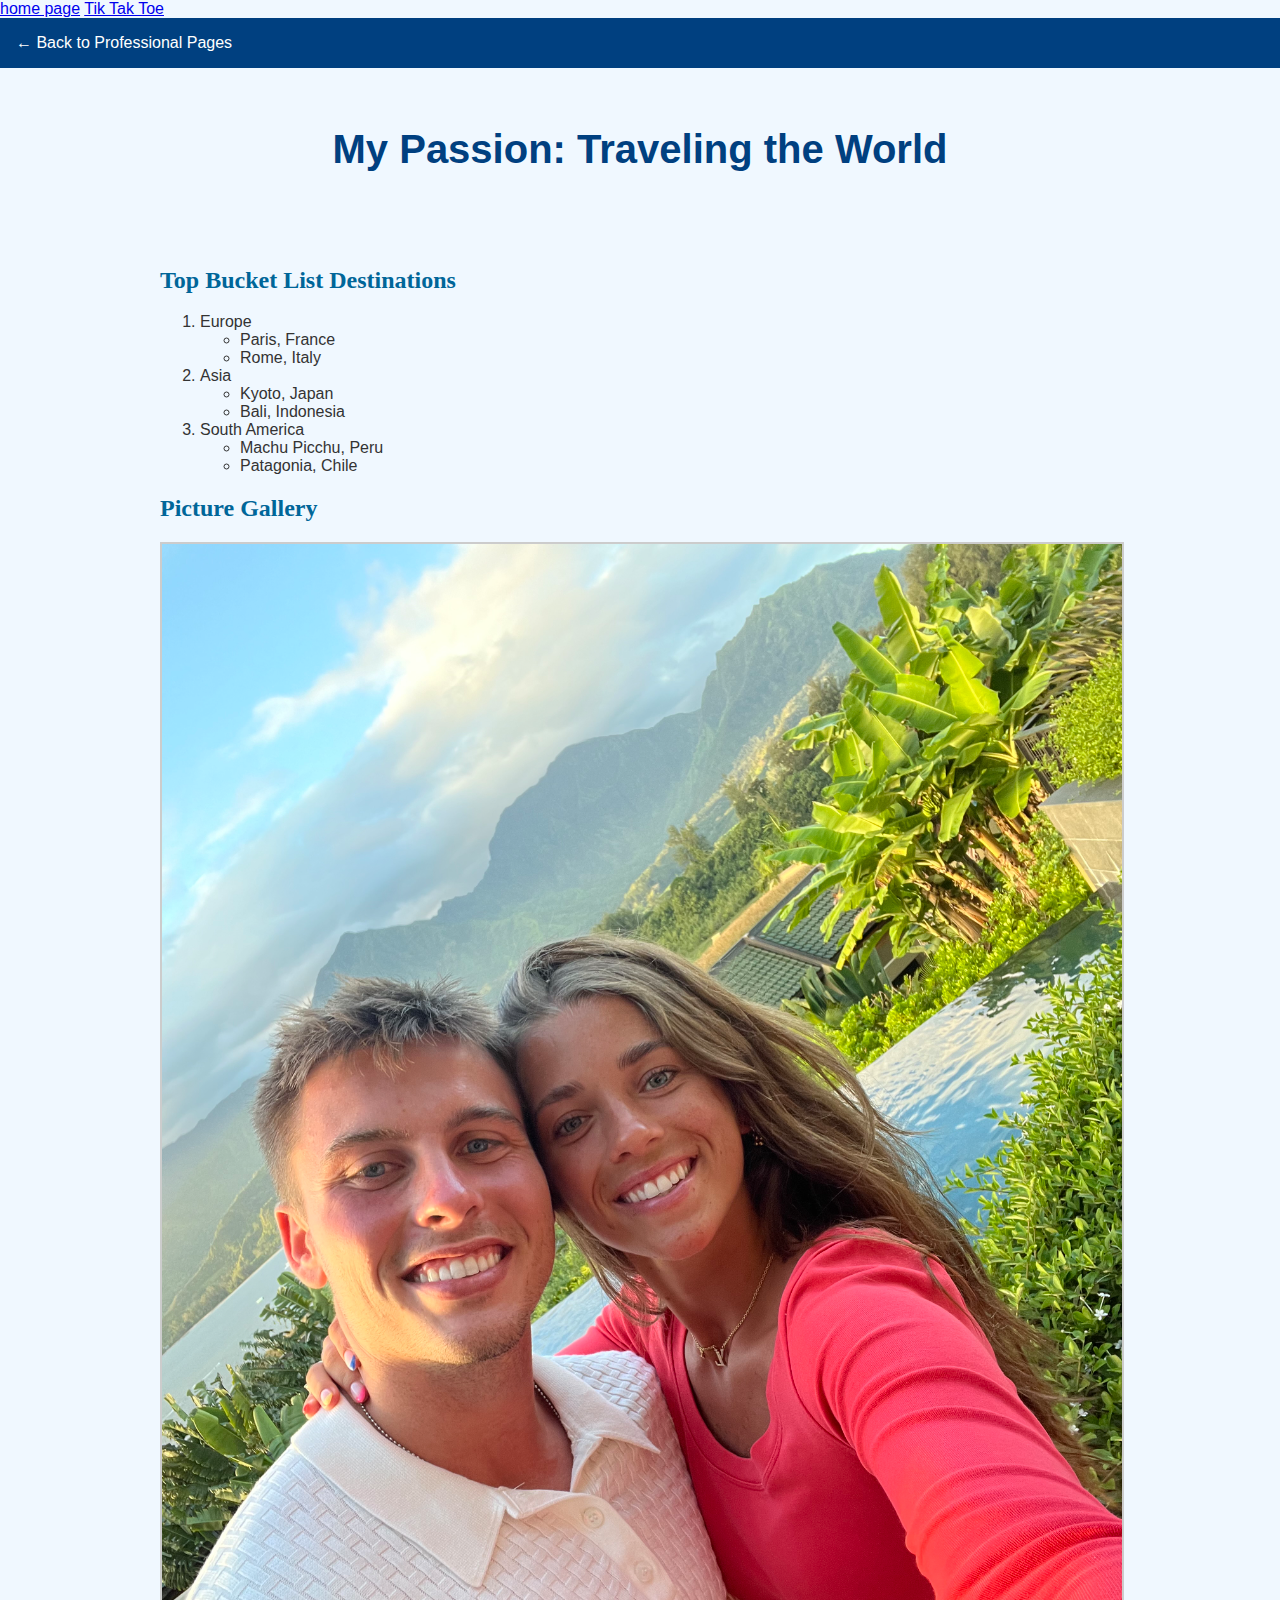
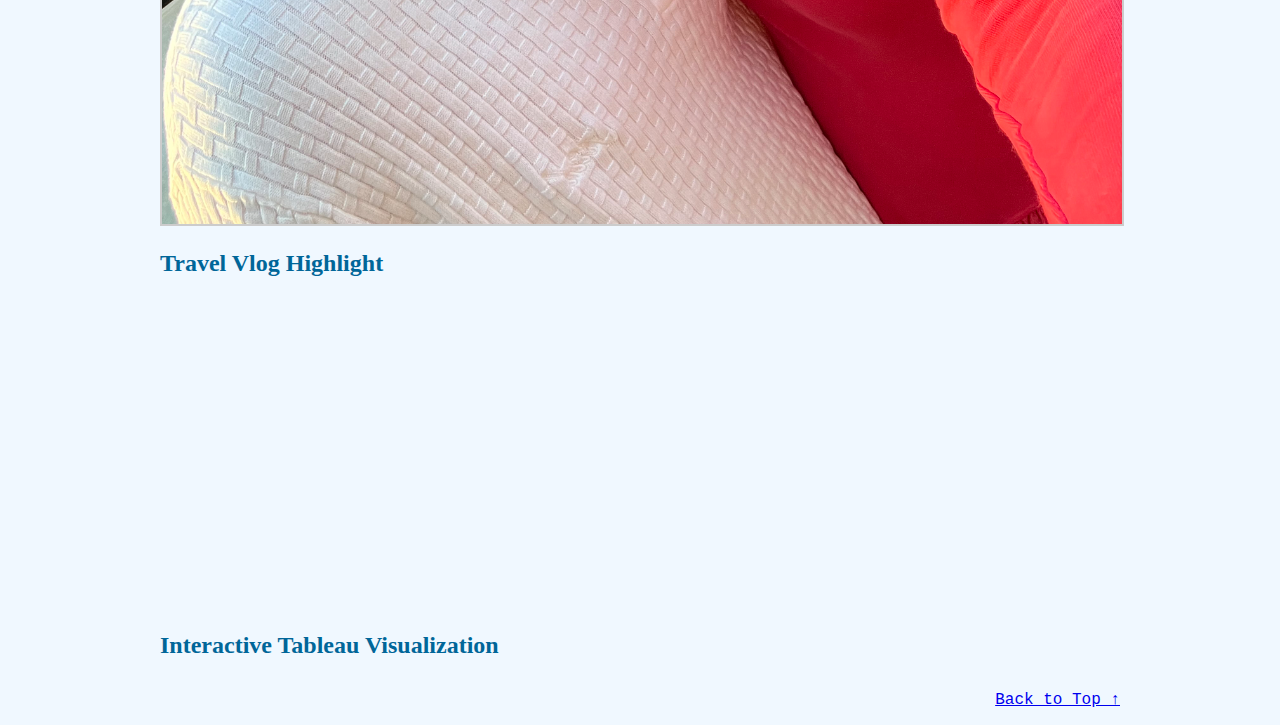
<file: Scratch.html>
<!DOCTYPE html>
<html lang="en">
<head>
  <meta charset="UTF-8">
  <meta name="viewport" content="width=device-width, initial-scale=1.0">
  <title>Scratch Page - My Travel Passion</title>
  <link rel="Scratch" href="Scratch.css">
</head>
<link rel="stylesheet" href="css/Scratch.css">
<body id="top">
    <a href="index.html">home page</a>
    <a href="webapp.html">Tik Tak Toe</a>
  <nav class="nav-bar">
    <a href="professional.html">&#8592; Back to Professional Pages</a>
  </nav>

  <div class="header">
    <h1>My Passion: Traveling the World</h1>
  </div>

  <div class="content">
    <h2>Top Bucket List Destinations</h2>
    <ol>
      <li>Europe
        <ul>
          <li>Paris, France</li>
          <li>Rome, Italy</li>
        </ul>
      </li>
      <li>Asia
        <ul>
          <li>Kyoto, Japan</li>
          <li>Bali, Indonesia</li>
        </ul>
      </li>
      <li>South America
        <ul>
          <li>Machu Picchu, Peru</li>
          <li>Patagonia, Chile</li>
        </ul>
      </li>
    </ol>

    <h2 id="gallery">Picture Gallery</h2>
    <div class="gallery">
      <img src=".//assets/img/Me and Bella.jpeg" alt="5px">
    </div>

    <h2>Travel Vlog Highlight</h2>
    <div class="video">
      <iframe width="560" height="315" src="https://www.youtube.com/embed/Scxs7L0vhZ4" frameborder="0" allow="accelerometer; autoplay; clipboard-write; encrypted-media; gyroscope; picture-in-picture" allowfullscreen></iframe>
    </div>

    <h2>Interactive Tableau Visualization</h2>
    <div class="viz-container" id="viz1">
      <!-- Tableau embed code start -->
      <object class="tableauViz" width="800" height="600" style="display:none;">
        <param name="host_url" value="https%3A%2F%2Fpublic.tableau.com%2F" />
        <param name="embed_code_version" value="3" />
        <param name="site_root" value="" />
        <param name="name" value="RegionalSampleWorkbook/Storms" />
        <param name="tabs" value="no" />
        <param name="toolbar" value="yes" />
        <param name="showAppBanner" value="false" />
      </object>
      <script type="text/javascript">
        var divElement = document.getElementById('viz1');
        var vizElement = divElement.getElementsByTagName('object')[0];
        if (divElement.offsetWidth > 800) { vizElement.style.width='100%'; vizElement.style.height=(divElement.offsetWidth*3/4)+'px'; }
        else if (divElement.offsetWidth > 500) { vizElement.style.width='100%'; vizElement.style.height=(divElement.offsetWidth*3/4)+'px'; }
        else { vizElement.style.width='100%'; vizElement.style.height='600px'; }
        var scriptElement = document.createElement('script');
        scriptElement.src = 'https://public.tableau.com/javascripts/api/viz_v1.js';
        vizElement.parentNode.insertBefore(scriptElement, vizElement);
      </script>
      <!-- Tableau embed code end -->
    </div>

    <a class="back-top" href="#top">Back to Top &#8593;</a>
  </div>
</body>
</html>
</body>
</html>
</file>
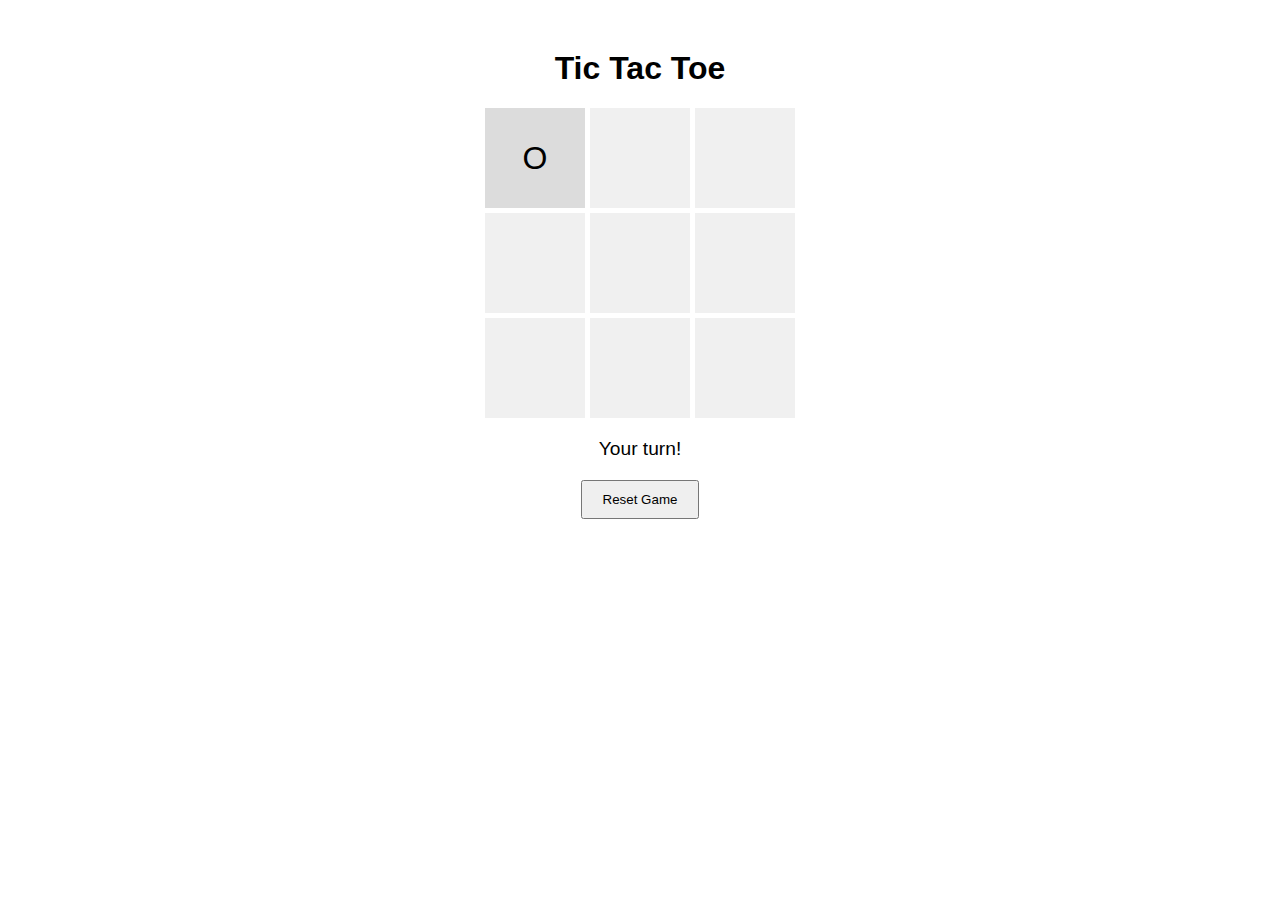
<file: webapp.html>
<!DOCTYPE html>
<html lang="en">
<head>
  <meta charset="UTF-8">
  <title>Tic Tac Toe</title>
  <style>
    body {
      font-family: sans-serif;
      text-align: center;
      margin-top: 50px;
    }
    .board {
      display: grid;
      grid-template-columns: repeat(3, 100px);
      grid-template-rows: repeat(3, 100px);
      gap: 5px;
      justify-content: center;
    }
    .cell {
      width: 100px;
      height: 100px;
      font-size: 2em;
      display: flex;
      align-items: center;
      justify-content: center;
      background-color: #f0f0f0;
      cursor: pointer;
    }
    .cell.taken {
      cursor: default;
      background-color: #dcdcdc;
    }
    #status {
      margin-top: 20px;
      font-size: 1.2em;
    }
    button {
      margin-top: 20px;
      padding: 10px 20px;
    }
  </style>
</head>
<body>

  <h1>Tic Tac Toe</h1>
  <div class="board" id="board"></div>
  <div id="status">Computer goes first...</div>
  <button onclick="resetGame()">Reset Game</button>

  <script>
    const board = document.getElementById('board');
    const statusDiv = document.getElementById('status');
    let cells = [];
    let boardState = Array(9).fill(null);
    let gameOver = false;

    function checkWinner(player) {
      const wins = [
        [0,1,2], [3,4,5], [6,7,8], // rows
        [0,3,6], [1,4,7], [2,5,8], // cols
        [0,4,8], [2,4,6]           // diags
      ];
      return wins.some(comb => comb.every(i => boardState[i] === player));
    }

    function computerMove() {
      const emptyIndexes = boardState
        .map((val, idx) => val === null ? idx : null)
        .filter(idx => idx !== null);
      if (emptyIndexes.length === 0) return;
      const choice = emptyIndexes[Math.floor(Math.random() * emptyIndexes.length)];
      boardState[choice] = 'O';
      cells[choice].textContent = 'O';
      cells[choice].classList.add('taken');

      if (checkWinner('O')) {
        statusDiv.textContent = "Computer wins!";
        gameOver = true;
        return;
      }

      if (!boardState.includes(null)) {
        statusDiv.textContent = "It's a tie!";
        gameOver = true;
        return;
      }

      statusDiv.textContent = "Your turn!";
    }

    function playerMove(index) {
      if (gameOver || boardState[index] !== null) return;

      boardState[index] = 'X';
      cells[index].textContent = 'X';
      cells[index].classList.add('taken');

      if (checkWinner('X')) {
        statusDiv.textContent = "You win!";
        gameOver = true;
        return;
      }

      if (!boardState.includes(null)) {
        statusDiv.textContent = "It's a tie!";
        gameOver = true;
        return;
      }

      setTimeout(computerMove, 500);
    }

    function drawBoard() {
      board.innerHTML = '';
      cells = [];
      for (let i = 0; i < 9; i++) {
        const cell = document.createElement('div');
        cell.className = 'cell';
        cell.addEventListener('click', () => playerMove(i));
        board.appendChild(cell);
        cells.push(cell);
      }
    }

    function resetGame() {
      boardState = Array(9).fill(null);
      gameOver = false;
      statusDiv.textContent = "Computer goes first...";
      drawBoard();
      setTimeout(computerMove, 500);
    }

    drawBoard();
    setTimeout(computerMove, 500); // Computer starts first
  </script>
</body>
</html>
</file>
<file: css/Scratch.css>
/* Body styling and custom background color */
body {
    margin: 0;
    font-family: 'Segoe UI', Tahoma, Geneva, Verdana, sans-serif;
    background-color: #f0f8ff;
    color: #333333;
  }
  
  /* Navigation bar */
  .nav-bar {
    background-color: #004080;
    padding: 1em;
  }
  .nav-bar a {
    color: #ffffff;
    text-decoration: none;
    font-family: Arial, Helvetica, sans-serif;
  }
  
  /* Header section */
  .header {
    text-align: center;
    padding: 2em 0;
  }
  .header h1 {
    font-size: 2.5em;
    color: #004080;
  }
  
  /* Content styling */
  .content {
    width: 90%;
    max-width: 960px;
    margin: 0 auto;
    padding: 1em;
  }
  .content h2 {
    font-family: 'Georgia', serif;
    color: #006699;
  }
  
  /* Gallery div */
  .gallery {
    text-align: center;
    margin: 1em 0;
  }
  .gallery img {
    max-width: 100%;
    height: auto;
    border: 2px solid #ccc;
  }
  
  /* Video div */
  .video {
    display: flex;
    justify-content: center;
    margin: 1em 0;
  }
  
  /* Tableau viz container */
  .viz-container {
    margin: 2em 0;
  }
  
  /* Back-to-top link */
  .back-top {
    display: block;
    text-align: right;
    margin-top: 2em;
    font-family: 'Courier New', Courier, monospace;
  }
</file>
